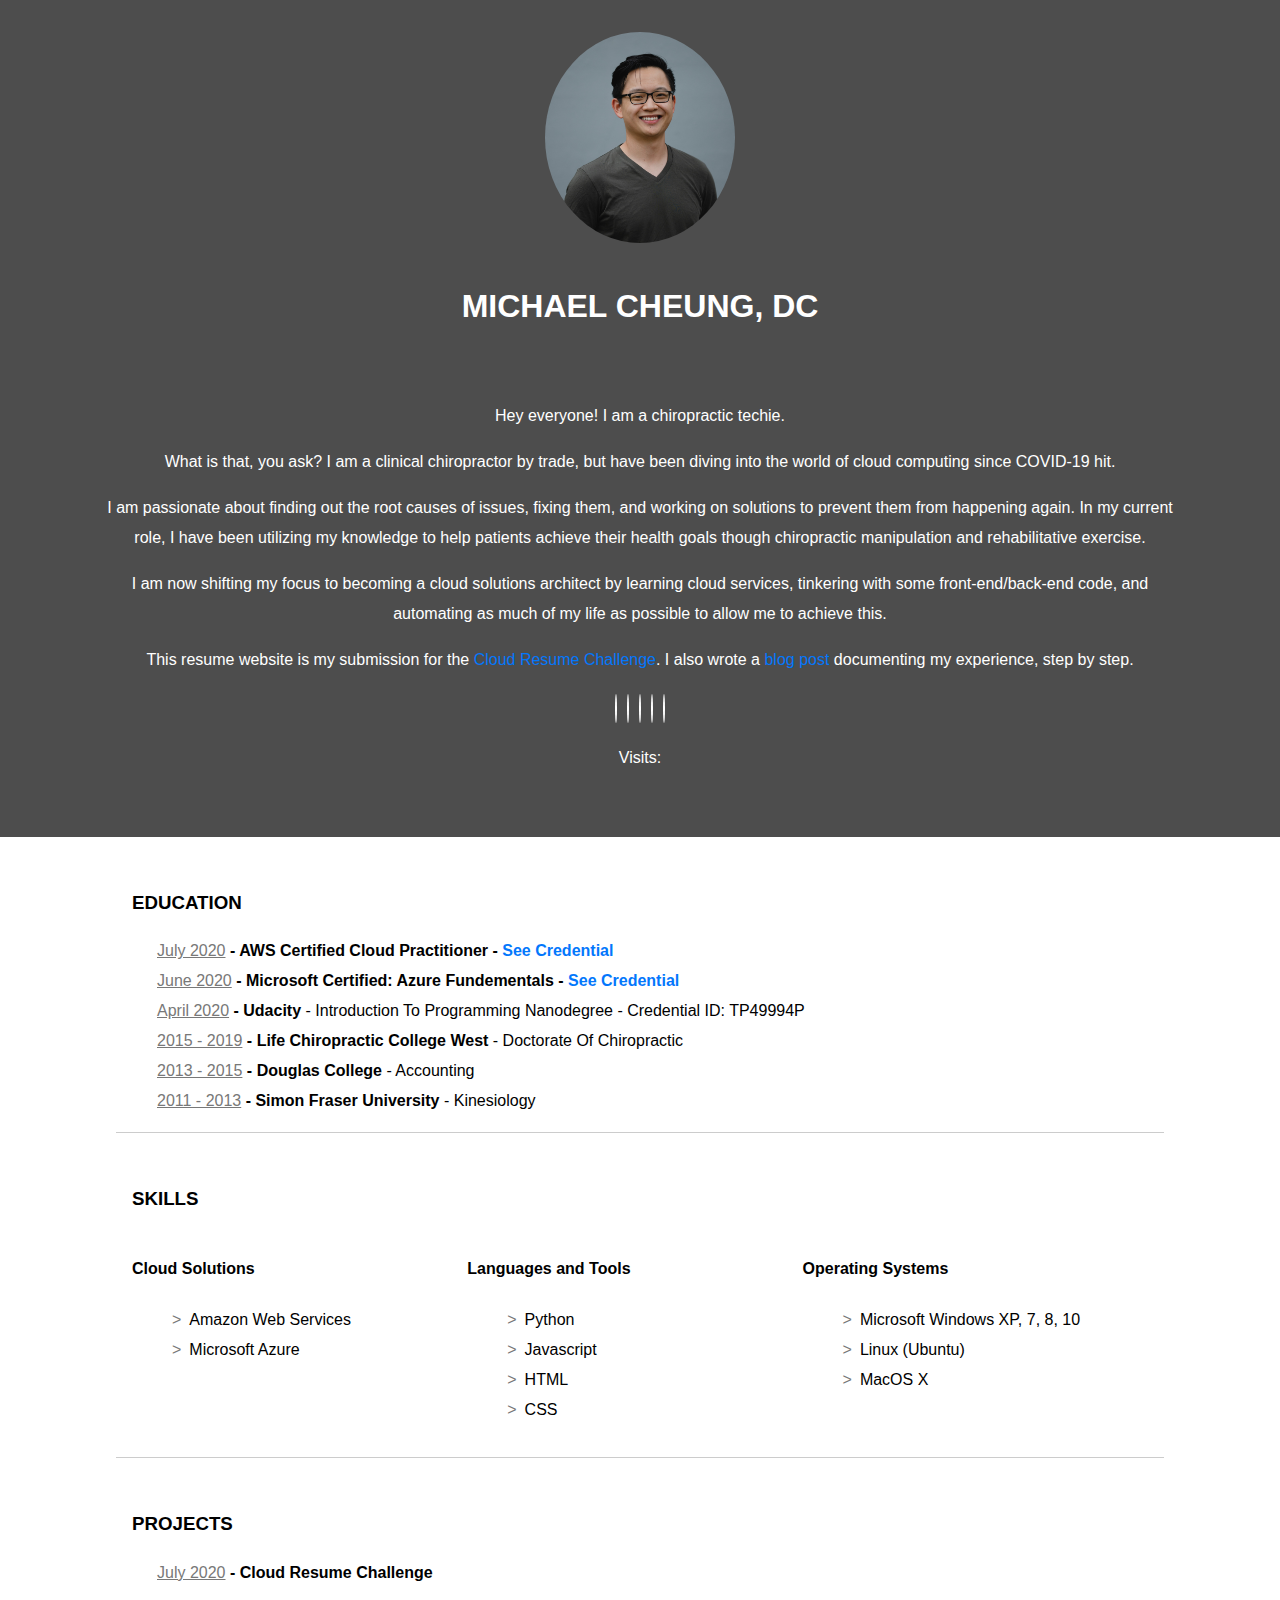
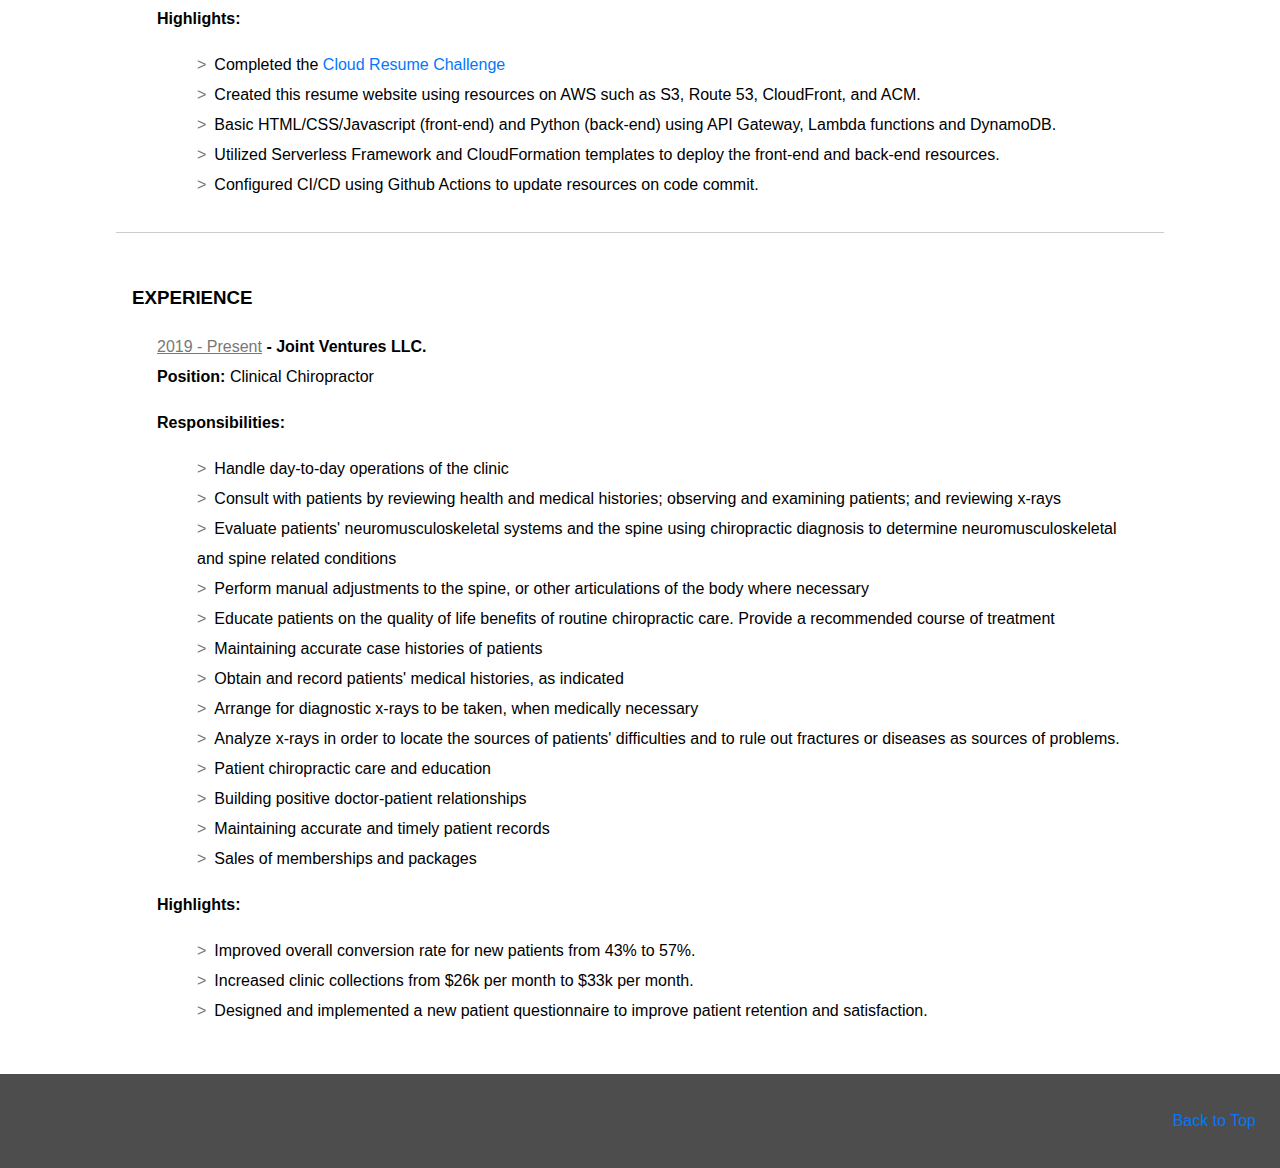
<file: index.html>
<!-- DOCTYPE html -->
<!-- GH -->
<html>
<head>
  <meta charset="UTF-8">
  <title>Michael Cheung's Resume</title>
  <meta name="description" content="Michael Cheung DC Cloud Solutions Architect Resume CV">
  <meta name="viewport" content="width=device-width, initial-scale=1">
  <link rel="stylesheet" href="https://use.fontawesome.com/releases/v5.0.13/css/all.css" integrity="sha384-DNOHZ68U8hZfKXOrtjWvjxusGo9WQnrNx2sqG0tfsghAvtVlRW3tvkXWZh58N9jp" crossorigin="anonymous">
  <link rel="stylesheet" href="style.css">
</head>

<body>
  <a name="top"></a>
  <header>
    <div>
      <img src="./img/headshot.jpg" />
    </div>
    <h1>Michael Cheung, DC</h1>
    <section>
      <p>Hey everyone! I am a chiropractic techie.</p>
	  <p>What is that, you ask? I am a clinical chiropractor by trade, but have been diving into the world of cloud computing since COVID-19 hit.</p>
	  <p>I am passionate about finding out the root causes of issues, fixing them, and working on solutions to prevent them from happening again. In my current role, I have been utilizing my knowledge to help patients achieve their health goals though chiropractic manipulation and rehabilitative exercise.</p>
      <p>I am now shifting my focus to becoming a cloud solutions architect by learning cloud services, tinkering with some front-end/back-end code, and automating as much of my life as possible to allow me to achieve this.</p>
      <p>This resume website is my submission for the <a href="https://cloudresumechallenge.dev/" target=_"blank">Cloud Resume Challenge</a>. I also wrote a <a href="https://dev.to/mikeccheung/my-cloudresumechallenge-journey-7fk" target=_"blank">blog post</a> documenting my experience, step by step.</p>
      <a href="mailto:mike.ccheung@gmail.com" target="_blank">
        <i class="fas fa-envelope"></i>
      </a>
      <a href="https://www.linkedin.com/in/mikeccheung/" target="_blank">
        <i class="fab fa-linkedin-in"></i>
      </a>
      <a href="https://facebook.com/mikeccheung" target="_blank">
        <i class="fab fa-facebook"></i>
      </a>
      <a href="https://github.com/mikeccheung/" target="_blank">
        <i class="fab fa-github-alt"></i>
      </a>
      <a href="https://instagram.com/tmikec/" target="_blank">
        <i class="fab fa-instagram"></i>
      </a>
      <br>
      <p>Visits: <span id="count"></span></p>
    </section>
  </header>
  <main>
    <section>
      <h3>Education</h3>
      <article>
        <div class='school'>
          <span>July 2020</span> <strong>- AWS Certified Cloud Practitioner - <a href="https://www.youracclaim.com/badges/b292a821-7ba6-4490-8aa0-215752e75a7f/linked_in_profile" target="_blank">See credential</a></strong>
        </div>
      </article>
      <article>
        <div class='school'>
          <span>June 2020</span> <strong>- Microsoft Certified: Azure Fundementals - <a href="https://www.youracclaim.com/badges/1474c6ce-2252-414e-82a9-7d7a4de96cd9/linked_in_profile" target="_blank">See credential</a></strong>
        </div>
      </article>
      <article>
        <div class='school'>
          <span>April 2020</span> <strong>- Udacity</strong> - Introduction to Programming Nanodegree - Credential ID: TP49994P
        </div>
      </article>
      <article>
        <div class='school'>
          <span>2015 - 2019</span> <strong>- Life Chiropractic College West</strong> - Doctorate of Chiropractic
        </div>
      </article>
      <article>
        <div class='school'>
          <span>2013 - 2015</span> <strong>- Douglas College</strong> - Accounting
        </div>
      </article>
      <article>
        <div class='school'>
          <span>2011 - 2013</span> <strong>- Simon Fraser University</strong> - Kinesiology
        </div>
      </article>
    </section>
    <section>
      <h3>Skills</h3>
      <div class='skills'>
        <div class='column'>
          <h4>Cloud Solutions</h4>
          <ul>
            <li>Amazon Web Services</li>
            <li>Microsoft Azure</li>
          </ul>
        </div>
        <div class='column'>
          <h4>Languages and Tools</h4>
          <ul>
            <li>Python</li>
			<li>Javascript</li>
			<li>HTML</li>
			<li>CSS</li>
          </ul>
        </div>
        <div class='column'>
          <h4>Operating Systems</h4>
          <ul>
            <li>Microsoft Windows XP, 7, 8, 10</li>
            <li>Linux (Ubuntu)</li>
            <li>MacOS X</li>
          </ul>
        </div>
      </div>
    </section>
    <section>
      <h3>Projects</h3>
      <article>
        <div class='job-title'>
          <span>July 2020</span> <strong>- Cloud Resume Challenge</strong><br>
        </div>
        <div>
          <p><strong>Highlights:</strong></p>
          <ul class="job-description">
            <li>Completed the <a href="https://cloudresumechallenge.dev/halloffame/" target=_"blank">Cloud Resume Challenge</a></li>
            <li>Created this resume website using resources on AWS such as S3, Route 53, CloudFront, and ACM.</li>
            <li>Basic HTML/CSS/Javascript (front-end) and Python (back-end) using API Gateway, Lambda functions and DynamoDB.</li>
            <li>Utilized Serverless Framework and CloudFormation templates to deploy the front-end and back-end resources.</li>
            <li>Configured CI/CD using Github Actions to update resources on code commit.</li>
          </ul>
        </div>
      </article>
    </section>
    <section>
      <h3>Experience</h3>
      <article>
        <div class='job-title'>
          <span>2019 - Present</span> <strong>- Joint Ventures LLC.</strong>
		  <br>
		  <strong>Position:</strong> Clinical Chiropractor
        </div>
        <div>
          <p><strong>Responsibilities:</strong></p>
          <ul class="job-description">
            <li>Handle day-to-day operations of the clinic</li>
			<li>Consult with patients by reviewing health and medical histories; observing and examining patients; and reviewing x-rays</li>
			<li>Evaluate patients' neuromusculoskeletal systems and the spine using chiropractic diagnosis to determine neuromusculoskeletal and spine related conditions</li>
			<li>Perform manual adjustments to the spine, or other articulations of the body where necessary</li>
			<li>Educate patients on the quality of life benefits of routine chiropractic care. Provide a recommended course of treatment</li>
			<li>Maintaining accurate case histories of patients</li>
			<li>Obtain and record patients' medical histories, as indicated</li>
			<li>Arrange for diagnostic x-rays to be taken, when medically necessary</li>
			<li>Analyze x-rays in order to locate the sources of patients' difficulties and to rule out fractures or diseases as sources of problems.</li>
			<li>Patient chiropractic care and education</li>
			<li>Building positive doctor-patient relationships</li>
			<li>Maintaining accurate and timely patient records</li>
			<li>Sales of memberships and packages</li>
          </ul>
          <p><strong>Highlights:</strong></p>
          <ul class="job-description">
            <li>Improved overall conversion rate for new patients from 43% to 57%.</li>
            <li>Increased clinic collections from $26k per month to $33k per month.</li>
            <li>Designed and implemented a new patient questionnaire to improve patient retention and satisfaction.</li>
          </ul>
        </div>
      </article>
    </section>

  </main>
  <footer>
    <p><a href="#top">Back to Top</a>
  </footer>
</body>
<script src="resumecounter.js"></script>
</html>
</file>
<file: style.css>
body {
  margin: 0;
  font-family: 'Arial';
  font-size: 16px;
  line-height: 30px;
}

a {
  /* color: #1C9C94; */
  color: #0377fc;
  text-decoration: none;
}

a:hover {
  opacity: 0.8;
}

article {
  padding:0 25px;
}

section{
  margin: 1em;
  padding: 1em;
}

header, main, footer {
  margin: 0 auto;
}

header {
  padding: 2em;
  text-align: center;
  background-color: #4d4d4d;
  background-size: cover;
  background-position: fixed;
  color: white;
}

header section {
  margin: 0 auto;
  max-width: 1080px;
}

header img {
  border-radius: 50%;
  max-width: 190px;
}

h1 {
  text-transform: uppercase;
  margin: 1.5em 0;
}

h3 {
  text-transform: uppercase;
}

h3, h4 {
  font-weight: bold;
}

main {
  max-width: 1080px;
}

main section:not(:last-child) {
  border-bottom: 1px solid #ccc;
}

.fab {
  border: 1px solid white;
  border-radius: 60%;
  font-size: 1.5em;
  width: 1.5em;
  height: 1.5em;
  line-height: 1.5em;
  margin: 5px;
  text-align: center;
}

.fas {
  border: 1px solid white;
  border-radius: 60%;
  font-size: 1.5em;
  width: 1.5em;
  height: 1.5em;
  line-height: 1.5em;
  margin: 5px;
  text-align: center;
}

.fa {
  border: 1px solid white;
  border-radius: 60%;
  font-size: 1.5em;
  width: 1.5em;
  height: 1.5em;
  line-height: 1.5em;
  margin: 5px;
  text-align: center;
}

a .fab {
  color: #0377fc;
}

.course, .skills {
  display: -ms-flexbox;
  display: flex;
  -ms-flex-wrap: wrap;
  flex-wrap: wrap;
}

.skills .column {
  -ms-flex: 0 0 33%%;
  flex: 0 0 33%;
  max-width: 33%;
}

.skills .column ul, ul.job-description {
  list-style-type: none;
}

.skills .column ul > li:before {
  content: ">";
  padding-right: 0.5em;
  color: #787878;
}

.school, .job-title {
  text-transform: capitalize;
}

.school span, .job-title span {
  color: #787878;
  text-decoration: underline;
}

ul.job-description li:before{
  content: ">";
  padding-right: 0.5em;
  color: #787878;
}

footer {
 padding: 1em 1.5em;
 background-color: #4d4d4d;
 color: white;
 text-align: right;
}

@media only screen and (max-width: 768px) {
  .course {
    display: block;
  }

  .course .title, .course .descrition {
    max-width: 100%;
  }
}

@media only screen and (max-width: 576px) {
  .skills {
    display: block;
  }

  .skills .column {
    max-width: 100%;
  }

  footer {
    text-align: center;
  }
}
</file>
